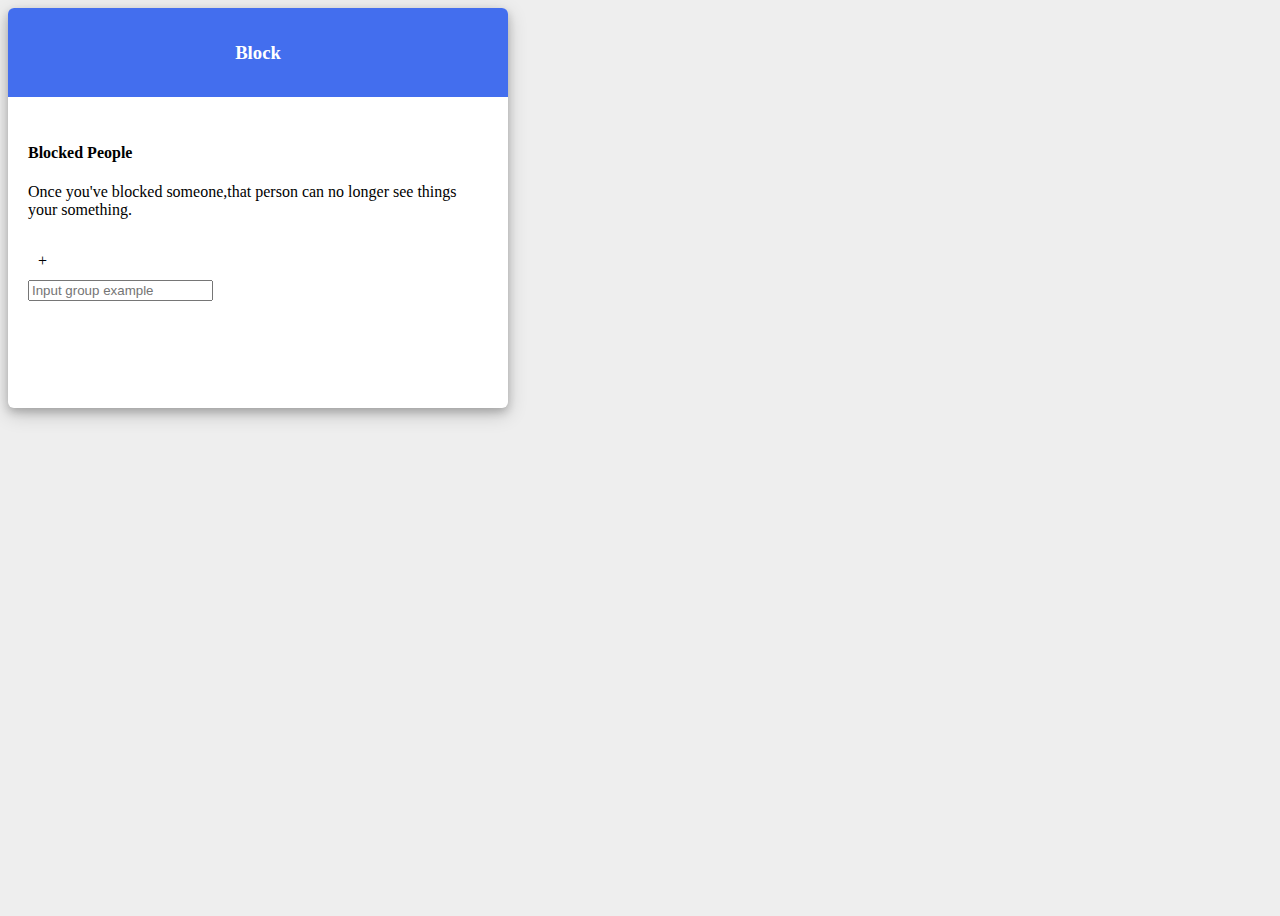
<file: block.html>
<!doctype html>
<html lang="en">

<head>
    <!-- Required meta tags -->
    <meta charset="utf-8">
    <meta name="viewport" content="width=device-width, initial-scale=1">

    <link rel="stylesheet" href="https://cdnjs.cloudflare.com/ajax/libs/font-awesome/5.15.3/css/all.min.css" />


    <!-- Bootstrap CSS -->
    <link href="https://cdn.jsdelivr.net/npm/bootstrap@5.0.2/dist/css/bootstrap.min.css" rel="stylesheet"
        integrity="sha384-EVSTQN3/azprG1Anm3QDgpJLIm9Nao0Yz1ztcQTwFspd3yD65VohhpuuCOmLASjC" crossorigin="anonymous">
    <link rel="stylesheet" href="css/passwordChange.css">

    <link rel="stylesheet" href="css/language.css">
    <!-- <link rel="stylesheet" href="css/settings.css"> -->
    <title>Block</title>
</head>

<body>


    <div class="d-flex justify-content-center align-items-center container">
        <div class="card">
            <div class="header">
                <h3>Block</h3>
            </div>

            <div class="password">
                
                <h4>
                    Blocked People
                </h4>
                <span>
                    Once you've blocked someone,that person can no longer see things your something.
                </span>
                <br>
                <br>


                <div class="input-group">
                    <div class="btn btn-primary" id="btnGroupAddon">+</div>
                    <input type="text" class="form-control" placeholder="Input group example" aria-label="block people"
                        aria-describedby="btnGroupAddon">
                </div>
                <!-- <input type="btn"> -->


            </div>
           



        </div>

    </div>




    <!-- Optional JavaScript; choose one of the two! -->

    <!-- Option 1: Bootstrap Bundle with Popper -->
    <script src="https://cdn.jsdelivr.net/npm/bootstrap@5.0.2/dist/js/bootstrap.bundle.min.js"
        integrity="sha384-MrcW6ZMFYlzcLA8Nl+NtUVF0sA7MsXsP1UyJoMp4YLEuNSfAP+JcXn/tWtIaxVXM"
        crossorigin="anonymous"></script>

    <!-- Option 2: Separate Popper and Bootstrap JS -->
    <!--
    <script src="https://cdn.jsdelivr.net/npm/@popperjs/core@2.9.2/dist/umd/popper.min.js" integrity="sha384-IQsoLXl5PILFhosVNubq5LC7Qb9DXgDA9i+tQ8Zj3iwWAwPtgFTxbJ8NT4GN1R8p" crossorigin="anonymous"></script>
    <script src="https://cdn.jsdelivr.net/npm/bootstrap@5.0.2/dist/js/bootstrap.min.js" integrity="sha384-cVKIPhGWiC2Al4u+LWgxfKTRIcfu0JTxR+EQDz/bgldoEyl4H0zUF0QKbrJ0EcQF" crossorigin="anonymous"></script>
    -->
</body>

</html>
</file>
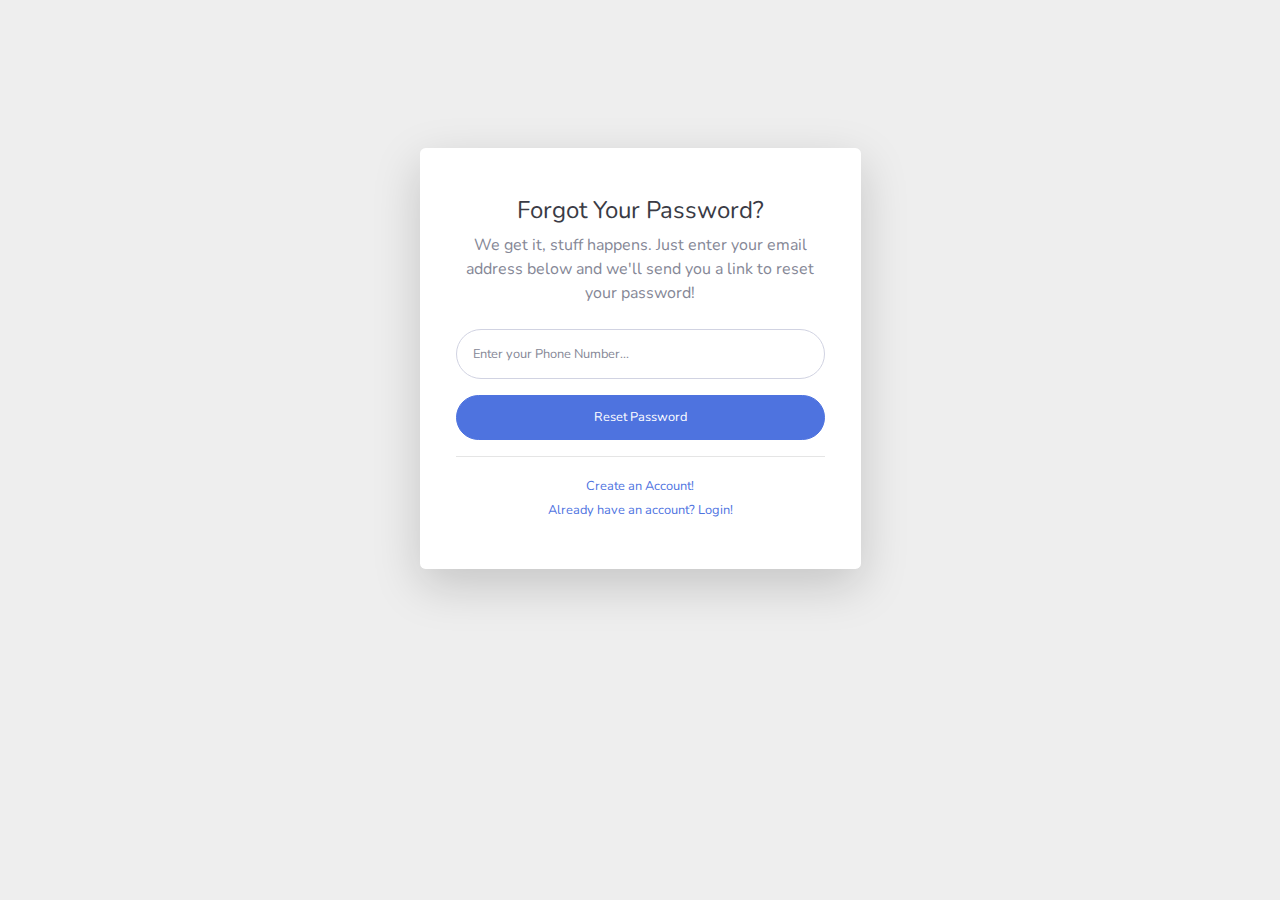
<file: Forget_Password.html>
<!DOCTYPE html>
<html lang="en">

<head>

    <meta charset="utf-8">
    <meta http-equiv="X-UA-Compatible" content="IE=edge">
    <meta name="viewport" content="width=device-width, initial-scale=1, shrink-to-fit=no">
    <meta name="description" content="">
    <meta name="author" content="">

    <title>SB Admin 2 - Forgot Password</title>

    <!-- Custom fonts for this template-->
    <link href="vendor/fontawesome-free/css/all.min.css" rel="stylesheet" type="text/css">
    <link
        href="https://fonts.googleapis.com/css?family=Nunito:200,200i,300,300i,400,400i,600,600i,700,700i,800,800i,900,900i"
        rel="stylesheet">

    <!-- Custom styles for this template-->
    <link href="css/sb-admin-2.min.css" rel="stylesheet">
    <link href="css/forgetPassword.css" rel="stylesheet">

</head>

<body>

    <div class="container">

        <!-- Outer Row -->
        <div class="row justify-content-center">

            <div class="col-xl-5 col-lg-12 col-md-9">

                <div class="card o-hidden border-0 shadow-lg my-5">
                    <div class="card-body p-0">
                        <!-- Nested Row within Card Body -->
                        <div class="row">
                            <!-- <div class="col-lg-6 d-none d-lg-block bg-password-image"></div> -->
                            <div>
                                <div class="p-5">
                                    <div class="text-center">
                                        <h1 class="h4 text-gray-900 mb-2">Forgot Your Password?</h1>
                                        <p class="mb-4">We get it, stuff happens. Just enter your email address below
                                            and we'll send you a link to reset your password!</p>
                                    </div>
                                    <form class="user">
                                        <div class="form-group">
                                            <input type="email" class="form-control form-control-user"
                                                id="exampleInputEmail" aria-describedby="emailHelp"
                                                placeholder="Enter your Phone Number...">
                                        </div>
                                        <a href="otp-1.html" class="btn btn-primary btn-user btn-block">
                                            Reset Password
                                        </a>
                                    </form>
                                    <hr>
                                    <div class="text-center">
                                        <a class="small" href="authentication.html">Create an Account!</a>
                                    </div>
                                    <div class="text-center">
                                        <a class="small" href="authentication.html">Already have an account? Login!</a>
                                    </div>
                                </div>
                            </div>
                        </div>
                    </div>
                </div>

            </div>

        </div>

    </div>

    <!-- Bootstrap core JavaScript-->
    <script src="vendor/jquery/jquery.min.js"></script>
    <script src="vendor/bootstrap/js/bootstrap.bundle.min.js"></script>

    <!-- Core plugin JavaScript-->
    <script src="vendor/jquery-easing/jquery.easing.min.js"></script>

    <!-- Custom scripts for all pages-->
    <script src="js/sb-admin-2.min.js"></script>

</body>

</html>
</file>
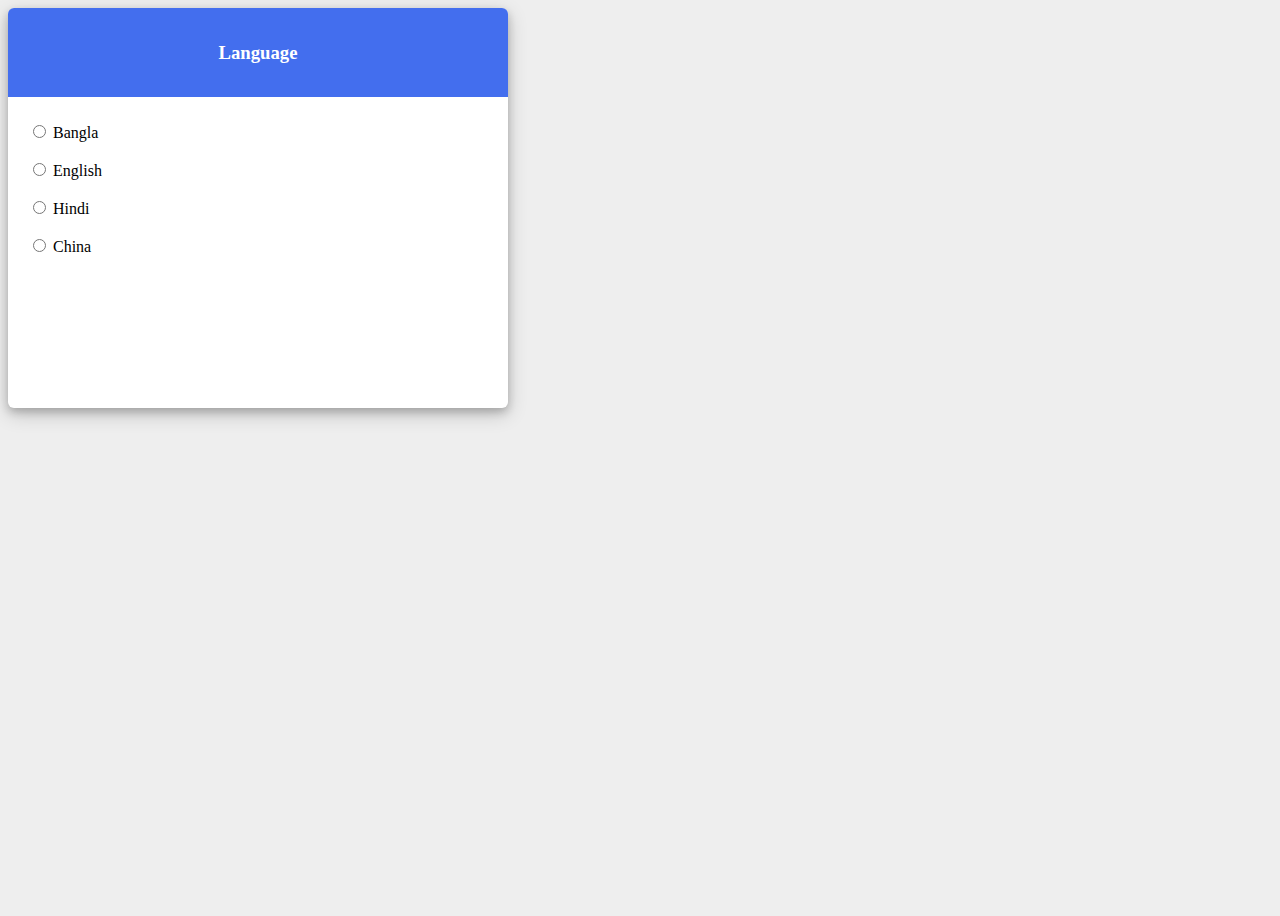
<file: language.html>
<!doctype html>
<html lang="en">

<head>
    <!-- Required meta tags -->
    <meta charset="utf-8">
    <meta name="viewport" content="width=device-width, initial-scale=1">

    <link rel="stylesheet" href="https://cdnjs.cloudflare.com/ajax/libs/font-awesome/5.15.3/css/all.min.css" />


    <!-- Bootstrap CSS -->
    <link href="https://cdn.jsdelivr.net/npm/bootstrap@5.0.2/dist/css/bootstrap.min.css" rel="stylesheet"
        integrity="sha384-EVSTQN3/azprG1Anm3QDgpJLIm9Nao0Yz1ztcQTwFspd3yD65VohhpuuCOmLASjC" crossorigin="anonymous">
    <link rel="stylesheet" href="css/passwordChange.css">
    <link rel="stylesheet" href="css/language.css">


    <!-- <link rel="stylesheet" href="css/settings.css"> -->
    <title>Change Password</title>
</head>

<body>
    <div class="d-flex justify-content-center align-items-center container">
        <div class="card">
            <div class="header">
                <h3>Language</h3>
            </div>

            
            <div class="password">
                <input type="radio" name="lang" id="Bangla">
                <span id="lang">Bangla</span>

                <br>
                <br>
                
                <input type="radio" name="lang" id="English">
                <span id="lang">English</span>

                <br><br>
                
                <input type="radio" name="lang" id="Hindi">
                <span id="lang">Hindi</span>
                <br><br>
                
                <input type="radio" name="lang" id="China">
                <span id="lang">China</span>
            </div>


            <!-- <div class="btn">
                <a href="settings.html">
                    <button type="button" class="btn btn-primary">Update Password</button>
                </a>
            </div> -->





        </div>

    </div>

    <!-- Optional JavaScript; choose one of the two! -->

    <!-- Option 1: Bootstrap Bundle with Popper -->
    <script src="https://cdn.jsdelivr.net/npm/bootstrap@5.0.2/dist/js/bootstrap.bundle.min.js"
        integrity="sha384-MrcW6ZMFYlzcLA8Nl+NtUVF0sA7MsXsP1UyJoMp4YLEuNSfAP+JcXn/tWtIaxVXM"
        crossorigin="anonymous"></script>

    <!-- Option 2: Separate Popper and Bootstrap JS -->
    <!--
    <script src="https://cdn.jsdelivr.net/npm/@popperjs/core@2.9.2/dist/umd/popper.min.js" integrity="sha384-IQsoLXl5PILFhosVNubq5LC7Qb9DXgDA9i+tQ8Zj3iwWAwPtgFTxbJ8NT4GN1R8p" crossorigin="anonymous"></script>
    <script src="https://cdn.jsdelivr.net/npm/bootstrap@5.0.2/dist/js/bootstrap.min.js" integrity="sha384-cVKIPhGWiC2Al4u+LWgxfKTRIcfu0JTxR+EQDz/bgldoEyl4H0zUF0QKbrJ0EcQF" crossorigin="anonymous"></script>
    -->
</body>

</html>
</file>
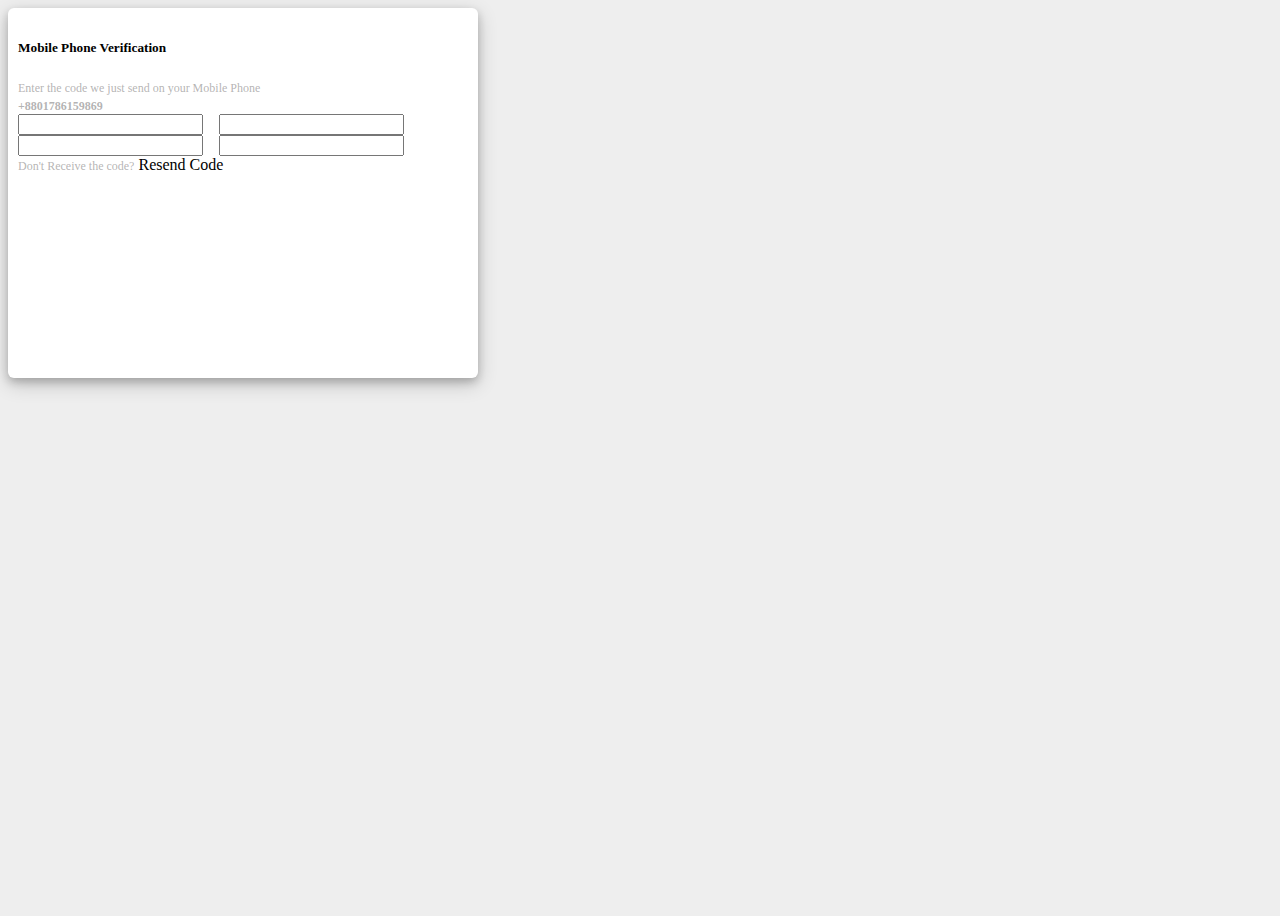
<file: otp-1.html>
<!doctype html>
<html lang="en">
  <head>
    <!-- Required meta tags -->
    <meta charset="utf-8">
    <meta name="viewport" content="width=device-width, initial-scale=1">

    <!-- Bootstrap CSS -->
    <link href="https://cdn.jsdelivr.net/npm/bootstrap@5.0.2/dist/css/bootstrap.min.css" rel="stylesheet" integrity="sha384-EVSTQN3/azprG1Anm3QDgpJLIm9Nao0Yz1ztcQTwFspd3yD65VohhpuuCOmLASjC" crossorigin="anonymous">
    <link rel="stylesheet" href="css/otp.css">
    <title>OTP</title>
  </head>
  <body>
    <form action="verification.html"> 
        <div class="d-flex justify-content-center align-items-center container"> 
            <div class="card py-5 px-3"> 
                <h5 class="m-0">Mobile Phone Verification</h5> 
                <span class="mobile-text">Enter the code we just send on your Mobile Phone<br> 
                    <B class="text-danger">+8801786159869</B> 
                </span> 
                <div class="d-flex flex-row mt-5"> 
                    <input type="text" class="form-control" id="ist" maxlength="1" onkeyup="clickEvent(this,'sec')"> 
                    <input type="text" class="form-control" id="sec" maxlength="1" onkeyup="clickEvent(this,'third')"> 
                    <input type="text" class="form-control" id="third" maxlength="1" onkeyup="clickEvent(this,'fourth')"> 
                    <input type="text" class="form-control" id="fourth" maxlength="1" onkeyup="clickEvent(this,'fifth')"> 
                </div> 
                 
                <div class="text-center mt-5"> 
                    <span class="d-block mobile-text">Don't Receive the code?</span> 
                    <span class="font-weigth-bold text-danger cursor">Resend Code</span> 
                </div> 
            </div> 
 
        </div> 
 
        <script type="text/javascript"> 
            function clickEvent(first, last) { 
                if (first.value.length) { 
                    document.getElementById(last).focus(); 
                } 
            } 
 
        </script> 
 
        </form>

    <!-- Optional JavaScript; choose one of the two! -->

    <!-- Option 1: Bootstrap Bundle with Popper -->
    <script src="https://cdn.jsdelivr.net/npm/bootstrap@5.0.2/dist/js/bootstrap.bundle.min.js" integrity="sha384-MrcW6ZMFYlzcLA8Nl+NtUVF0sA7MsXsP1UyJoMp4YLEuNSfAP+JcXn/tWtIaxVXM" crossorigin="anonymous"></script>

    <!-- Option 2: Separate Popper and Bootstrap JS -->
    <!--
    <script src="https://cdn.jsdelivr.net/npm/@popperjs/core@2.9.2/dist/umd/popper.min.js" integrity="sha384-IQsoLXl5PILFhosVNubq5LC7Qb9DXgDA9i+tQ8Zj3iwWAwPtgFTxbJ8NT4GN1R8p" crossorigin="anonymous"></script>
    <script src="https://cdn.jsdelivr.net/npm/bootstrap@5.0.2/dist/js/bootstrap.min.js" integrity="sha384-cVKIPhGWiC2Al4u+LWgxfKTRIcfu0JTxR+EQDz/bgldoEyl4H0zUF0QKbrJ0EcQF" crossorigin="anonymous"></script>
    -->
  </body>
</html>
</file>
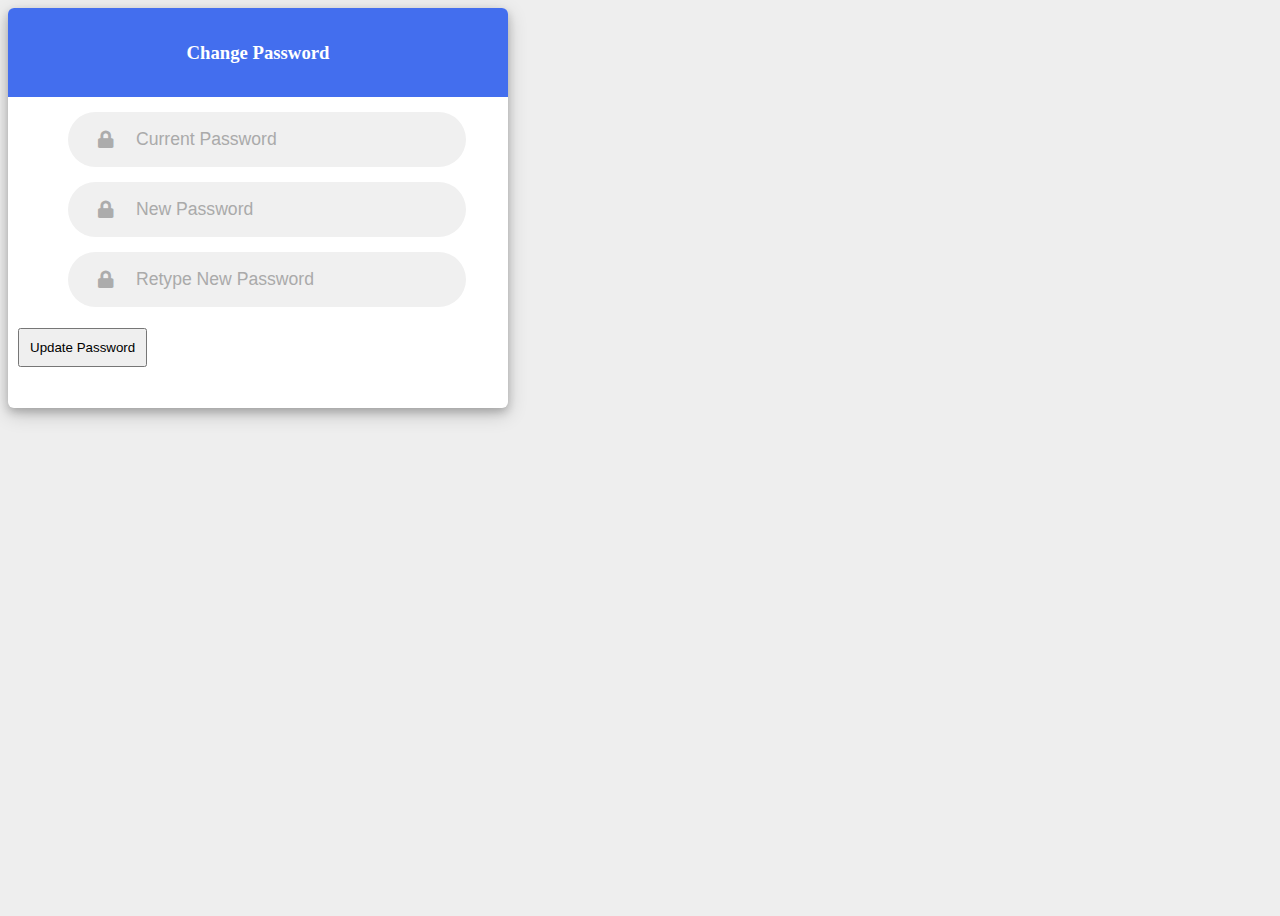
<file: passwordChange.html>
<!doctype html>
<html lang="en">
  <head>
    <!-- Required meta tags -->
    <meta charset="utf-8">
    <meta name="viewport" content="width=device-width, initial-scale=1">

    <link rel="stylesheet" href="https://cdnjs.cloudflare.com/ajax/libs/font-awesome/5.15.3/css/all.min.css"/>


    <!-- Bootstrap CSS -->
    <link href="https://cdn.jsdelivr.net/npm/bootstrap@5.0.2/dist/css/bootstrap.min.css" rel="stylesheet" integrity="sha384-EVSTQN3/azprG1Anm3QDgpJLIm9Nao0Yz1ztcQTwFspd3yD65VohhpuuCOmLASjC" crossorigin="anonymous">
    <link rel="stylesheet" href="css/passwordChange.css">
    <!-- <link rel="stylesheet" href="css/settings.css"> -->
    <title>OTP</title>
  </head>
  <body>
        <div class="d-flex justify-content-center align-items-center container">
            <div class="card">
               <div class="header">
                   <h3 >Change Password</h3>
               </div> 
               
               <div class="password">
                    <div class="input-field">
                        <i class="fas fa-lock"></i>
                        <input type="password" placeholder="Current Password" />
                    </div>
                    <div class="input-field">
                        <i class="fas fa-lock"></i>
                        <input type="password" placeholder="New Password" />
                    </div>
                    <div class="input-field">
                        <i class="fas fa-lock"></i>
                        <input type="password" placeholder="Retype New Password" />
                    </div>
                    
                    
                  
               </div>
                   
               <div class="btn">
                   <a href="settings.html">
                        <button type="button" class="btn btn-primary">Update Password</button>
                   </a>
                   
                </div> 
                
            </div>

        </div>

    <!-- Optional JavaScript; choose one of the two! -->

    <!-- Option 1: Bootstrap Bundle with Popper -->
    <script src="https://cdn.jsdelivr.net/npm/bootstrap@5.0.2/dist/js/bootstrap.bundle.min.js" integrity="sha384-MrcW6ZMFYlzcLA8Nl+NtUVF0sA7MsXsP1UyJoMp4YLEuNSfAP+JcXn/tWtIaxVXM" crossorigin="anonymous"></script>

    <!-- Option 2: Separate Popper and Bootstrap JS -->
    <!--
    <script src="https://cdn.jsdelivr.net/npm/@popperjs/core@2.9.2/dist/umd/popper.min.js" integrity="sha384-IQsoLXl5PILFhosVNubq5LC7Qb9DXgDA9i+tQ8Zj3iwWAwPtgFTxbJ8NT4GN1R8p" crossorigin="anonymous"></script>
    <script src="https://cdn.jsdelivr.net/npm/bootstrap@5.0.2/dist/js/bootstrap.min.js" integrity="sha384-cVKIPhGWiC2Al4u+LWgxfKTRIcfu0JTxR+EQDz/bgldoEyl4H0zUF0QKbrJ0EcQF" crossorigin="anonymous"></script>
    -->
  </body>
</html>
</file>
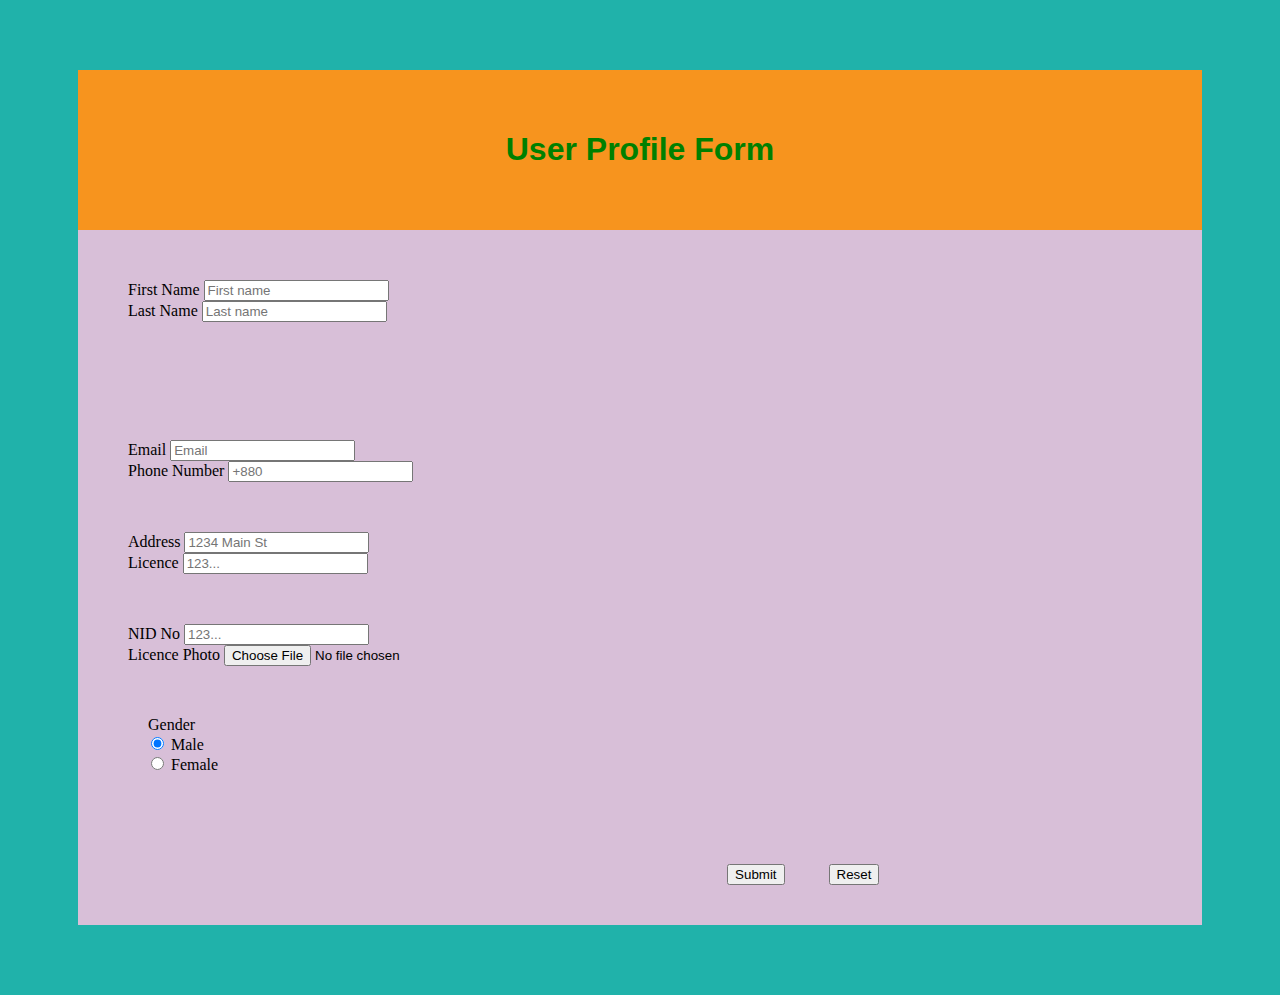
<file: profile.html>
<!DOCTYPE html>
<html lang="en">
<head>
    <meta charset="UTF-8">
    <meta http-equiv="X-UA-Compatible" content="IE=edge">
    <meta name="viewport" content="width=device-width, initial-scale=1.0">
    <title>Form</title>
    <link rel="stylesheet" href="https://cdnjs.cloudflare.com/ajax/libs/twitter-bootstrap/4.0.0-alpha.4/css/bootstrap.min.css" 
    integrity="sha512-FOS5ANNUsuvefA5Fm6hZBLsxqfF105LIysEgV8VNz29jZLVYIhI+MOLKPBmMXgkHhARFHf5pE7KbXOLE6TXW0A==" 
    crossorigin="anonymous" />

    <style>
        body{
            background-color: lightseagreen;

        }
        form{
            margin: 70px;
            background-color: thistle;
        }
        .h{
            background-color: #F7941E;
            padding: 40px;
            font: 1em sans-serif;
            font-family: 'Lucida Sans', 'Lucida Sans Regular', 'Lucida Grande', 'Lucida Sans Unicode', Geneva, Verdana, sans-serif;
            color: green;
        }
        .form-row{
            margin: 50px;
        }
        .btn{
          align-content: center;
          margin-left: 35%;
        }
        .radios{
          margin: 18px;
        }
        
    </style>
</head>
<body>
    <form>
        <div class="h">
            <h1 align="center">User Profile Form</h1>
        </div>
        <div class="form-row">
            <div class="form-group col-md-6">
                <label for="inputFirstName">First Name</label>
              <input type="text" class="form-control" placeholder="First name">
            </div>
            <div class="form-group col-md-6">
                <label for="inputLastName">Last Name</label>
              <input type="text" class="form-control" placeholder="Last name">
            </div>
          </div>
        <br>
        <div class="form-row">
            <div class="form-group col-md-6">
              <label for="inputEmail4">Email</label>
              <input type="email" class="form-control" id="inputEmail4" placeholder="Email">
            </div>
            <div class="form-group col-md-6">
                <label for="inputAddress">Phone Number</label>
                <input type="text" class="form-control" id="inputPhone" placeholder="+880">
            </div>
        </div>

        <div class="form-row">
            <div class="form-group col-md-6">
                <label for="inputAddress">Address</label>
                <input type="text" class="form-control" id="inputAddress" placeholder="1234 Main St">
            </div>
            
            <div class="form-group col-md-6">
                <label for="inputFirstName">Licence</label>
                <input type="text" class="form-control" placeholder="123...">
              </div>
        </div>

        <div class="form-row">
          <div class="form-group col-md-6">
              <label for="inputAddress">NID No</label>
              <input type="text" class="form-control" id="inputAddress" placeholder="123...">
          </div>
          
          
          <div style="margin-right: 12px;">
            <label for="exampleFormControlFile1">Licence Photo</label>
            <input type="file" class="form-control-file" id="exampleFormControlFile1">
          </div>
          
      </div>


        <!-- <div class="form-row">
            <div class="form-group col-md-4">
                <label for="inlineFormCustomSelectPref">Religion</label>
                <select class="form-control" id="inlineFormCustomSelectPref">
                    <option selected>Choose...</option>
                    <option value="1">Islam</option>
                    <option value="2">Hindu</option>
                    <option value="3">Bhuddo</option>
                    <option value="3">Chistran</option>
                    <option value="3">Other</option>
                </select>
            </div>           
         </div>
         <div class="form-row">
            <div class="form-group col-md-4">
                <label for="inlineFormCustomSelectPref">Department</label>
                <select class="form-control" id="inlineFormCustomSelectPref">
                    <option selected>Choose...</option>
                    <option value="1">CSE</option>
                    <option value="2">EEE</option>
                    <option value="3">TE</option>
                    <option value="3">ME</option>
                    <option value="3">CE</option>
                </select>
            </div>           
         </div>

         <div class="form-row">
             <div class="form-group col-md-4">
                    <label for="inputFirstName">Day of Birth</label>
                  <input type="date" class="form-control">
            </div>
         </div>

         <br>
         -->

        <!-- <div class="form-row">
            <div class="col-sm-2" style="font-size: x-large;">IT Experience </div>
            <div class="col-sm-2">
              <div class="form-check">
                <input class="form-check-input" type="checkbox" id="gridCheck1">
                <label class="form-check-label" for="gridCheck1">Hardware Expert</label>
              </div>
            </div>
            <div class="col-sm-2">
                <div class="form-check">
                  <input class="form-check-input" type="checkbox" id="gridCheck1">
                  <label class="form-check-label" for="gridCheck1">Software Expert</label>
                </div>
              </div>
              <div class="col-sm-2">
                <div class="form-check">
                  <input class="form-check-input" type="checkbox" id="gridCheck1">
                  <label class="form-check-label" for="gridCheck1">Graphics Expert</label>
                </div>
              </div>
              <div class="col-sm-2">
                <div class="form-check">
                  <input class="form-check-input" type="checkbox" id="gridCheck1">
                  <label class="form-check-label" for="gridCheck1">Network Expert</label>
                </div>
              </div>  
        </div> -->


        <div class="radios">
          <div class="form-row">
            <div class="row">
              <legend class="col-form-label col-sm-2 pt-0">Gender</legend>
              <div class="col-sm-10">
                <div class="form-check">
                  <input class="form-check-input" type="radio" name="gridRadios" id="gridRadios1" value="option1" checked>
                  <label class="form-check-label" for="gridRadios1">
                    Male
                  </label>
                </div>
                <div class="form-check">
                  <input class="form-check-input" type="radio" name="gridRadios" id="gridRadios2" value="option2">
                  <label class="form-check-label" for="gridRadios2">
                    Female
                  </label>
                </div>
              </div>
            </div>
        </div>

        </div>
        
        <div class="btn">
          <button type="button" class="btn btn-primary btn-lg" >Submit</button>
          <button type="button" class="btn btn-success btn-lg" style="margin: 40px;">Reset</button>  
        </div>
              
    </form>
</body>
</html>
</file>
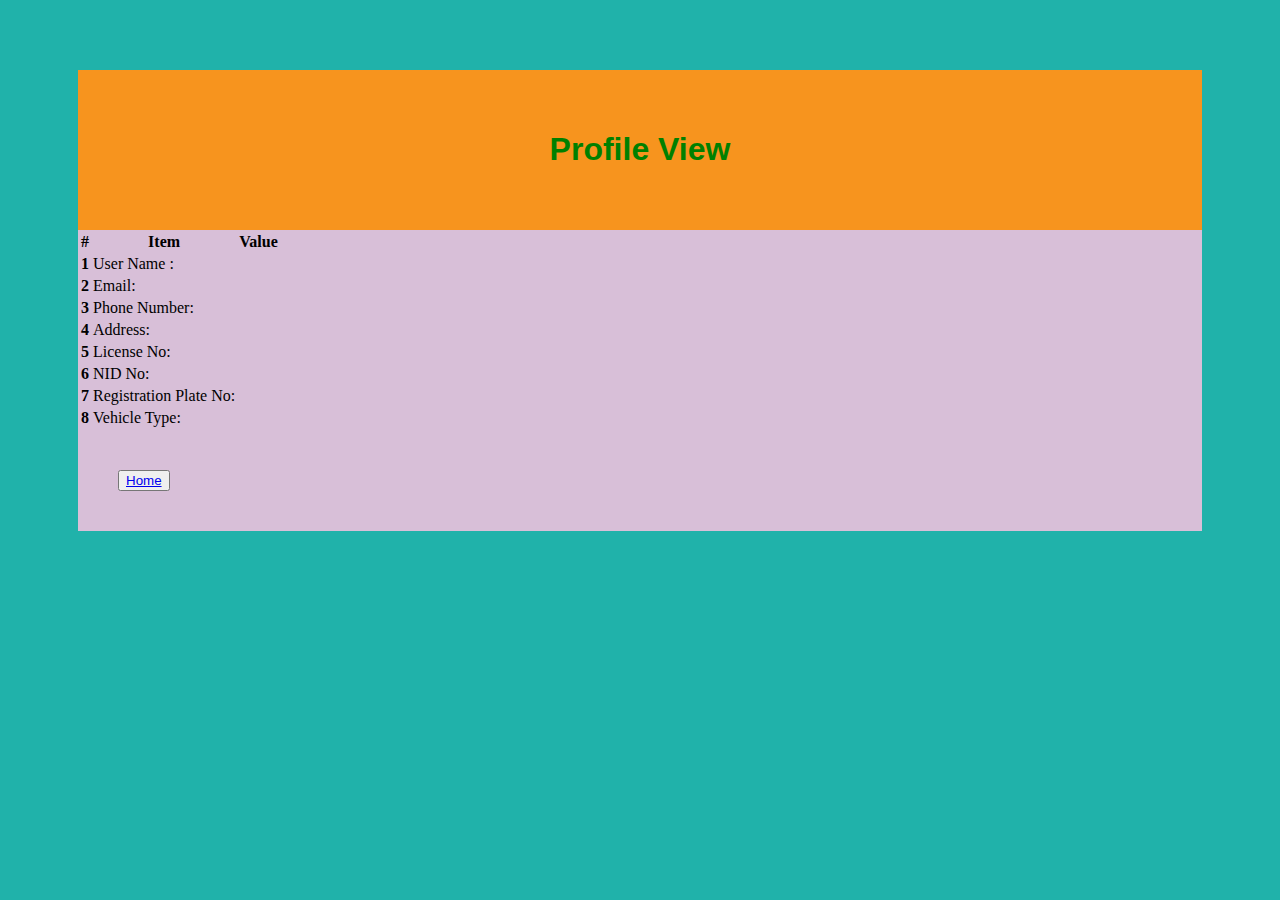
<file: profileView.html>
<!DOCTYPE html>
<html lang="en">
<head>
    <meta charset="UTF-8">
    <meta http-equiv="X-UA-Compatible" content="IE=edge">
    <meta name="viewport" content="width=device-width, initial-scale=1.0">
    <title>Profile View</title>
    <link rel="stylesheet" href="https://cdnjs.cloudflare.com/ajax/libs/twitter-bootstrap/4.0.0-alpha.4/css/bootstrap.min.css"
    integrity="sha512-FOS5ANNUsuvefA5Fm6hZBLsxqfF105LIysEgV8VNz29jZLVYIhI+MOLKPBmMXgkHhARFHf5pE7KbXOLE6TXW0A=="
    crossorigin="anonymous" />

    <style>
        body{
            background-color: lightseagreen;

        }
        form{
            margin: 70px;
            background-color: thistle;
        }
        .h{
            background-color: #F7941E;
            padding: 40px;
            font: 1em sans-serif;
            font-family: 'Lucida Sans', 'Lucida Sans Regular', 'Lucida Grande', 'Lucida Sans Unicode', Geneva, Verdana, sans-serif;
            color: green;
        }
        .form-row{
            margin: 50px;
        }
        .btn{
          align-content: center;
          margin-left: 35%;
        }
        .radios{
          margin: 18px;
        }

    </style>
</head>
<body>
    <form action="" method="GET" enctype="multipart/form-data">
        <div class="h">
            <h1 align="center">Profile View</h1>
        </div>

        <div>
            <table class="table table-striped">
              <thead>
                <tr>
                  <th scope="col">#</th>
                  <th scope="col">Item</th>
                    <th scope="col">Value</th>
                </tr>
              </thead>
              <tbody>
                <tr>
                  <th scope="row">1</th>
                  <td>User Name : </td>
                  <td></td>
                </tr>

                <tr>
                  <th scope="row">2</th>
                  <td>Email: </td>
                  <td></td>
                </tr>
                <tr>
                  <th scope="row">3</th>
                  <td>Phone Number: </td>
                  <td></td>
                </tr>
                <tr>
                  <th scope="row">4</th>
                  <td>Address: </td>
                  <td></td>
                </tr>
                <tr>
                  <th scope="row">5</th>
                  <td>License No: </td>
                  <td></td>
                </tr>
                <tr>
                  <th scope="row">6</th>
                  <td>NID No: </td>
                  <td></td>
                </tr>
                <tr>
                  <th scope="row">7</th>
                  <td>Registration Plate No: </td>
                  <td></td>
                </tr>
                <tr>
                  <th scope="row">8</th>
                  <td>Vehicle Type: </td>
                  <td></td>
                </tr>
              </tbody>
            </table>
        </div>
            <button type="button" class="btn btn-success btn-lg" style="margin: 40px;"><a href="index.html">Home</a></button>
        </div>
    </form>

</body>
</html>
</file>
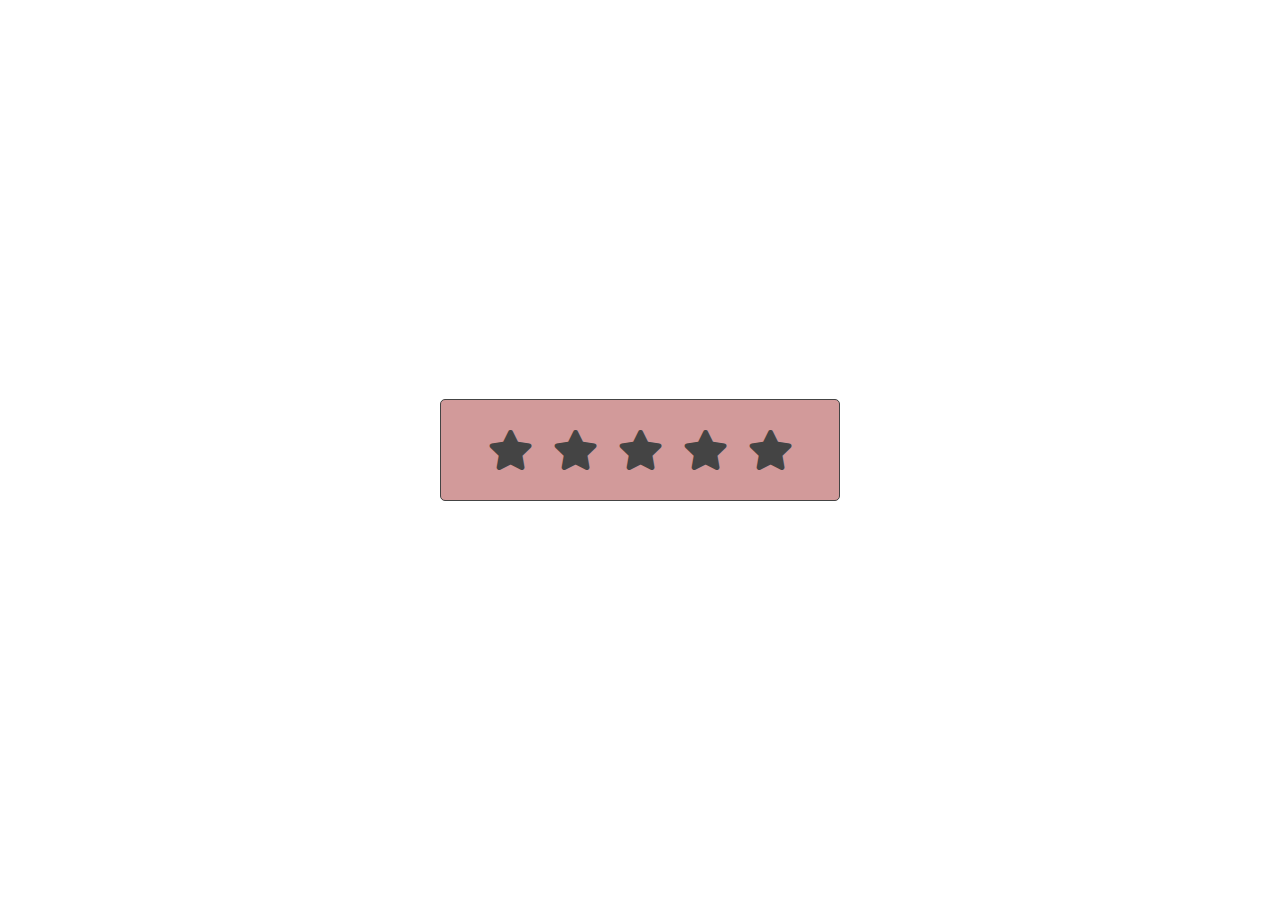
<file: ratting.html>
<!DOCTYPE html>
<html lang="en" dir="ltr">

<head>
    <meta charset="utf-8">
    <title>Star Rating Form | CodingNepal</title>
    <link rel="stylesheet" href="css/ratting.css">
    <link rel="stylesheet" href="https://cdnjs.cloudflare.com/ajax/libs/font-awesome/5.15.3/css/all.min.css" />
</head>

<body>
    <div class="container">
        <div class="post">
            <div class="text">Thanks for rating us!</div>
            <div class="edit">EDIT</div>
        </div>
        <div class="star-widget">
            <input type="radio" name="rate" id="rate-5">
            <label for="rate-5" class="fas fa-star"></label>
            <input type="radio" name="rate" id="rate-4">
            <label for="rate-4" class="fas fa-star"></label>
            <input type="radio" name="rate" id="rate-3">
            <label for="rate-3" class="fas fa-star"></label>
            <input type="radio" name="rate" id="rate-2">
            <label for="rate-2" class="fas fa-star"></label>
            <input type="radio" name="rate" id="rate-1">
            <label for="rate-1" class="fas fa-star"></label>
            <form action="#">
                <header></header>
                <div class="textarea">
                    <textarea cols="30" placeholder="Describe your experience.."></textarea>
                </div>
                <div class="btn">
                    <button type="submit">Post</button>
                </div>
            </form>
        </div>
    </div>
    <script>
        const btn = document.querySelector("button");
        const post = document.querySelector(".post");
        const widget = document.querySelector(".star-widget");
        const editBtn = document.querySelector(".edit");
        btn.onclick = () => {
            widget.style.display = "none";
            post.style.display = "block";
            editBtn.onclick = () => {
                widget.style.display = "block";
                post.style.display = "none";
            }
            return false;
        }
    </script>
</body>

</html>
</file>
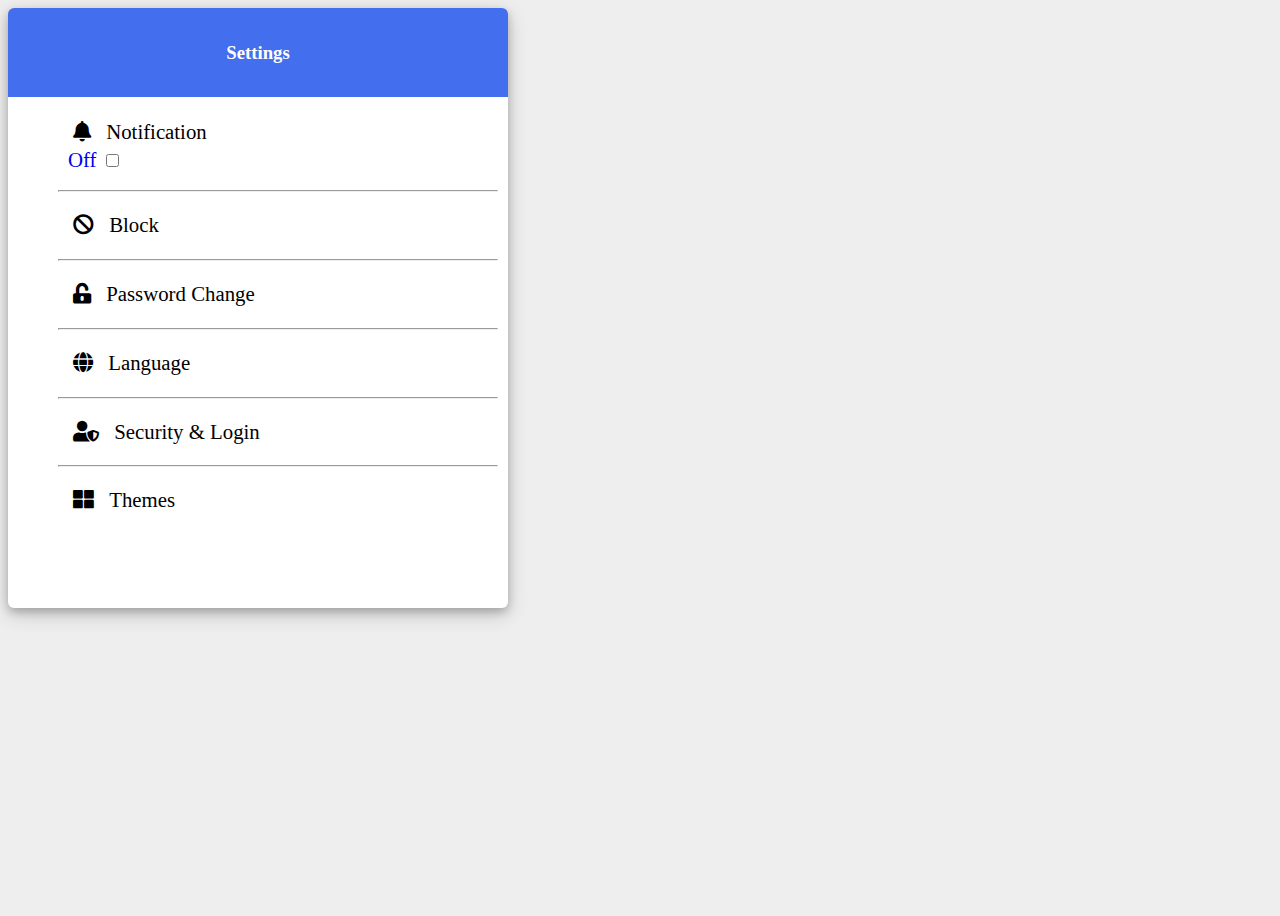
<file: settings.html>
<!doctype html>
<html lang="en">
  <head>
    <!-- Required meta tags -->
    <meta charset="utf-8">
    <meta name="viewport" content="width=device-width, initial-scale=1">

    <link rel="stylesheet" href="https://cdnjs.cloudflare.com/ajax/libs/font-awesome/5.15.3/css/all.min.css"/>


    <!-- Bootstrap CSS -->
    <link href="https://cdn.jsdelivr.net/npm/bootstrap@5.0.2/dist/css/bootstrap.min.css" rel="stylesheet" integrity="sha384-EVSTQN3/azprG1Anm3QDgpJLIm9Nao0Yz1ztcQTwFspd3yD65VohhpuuCOmLASjC" crossorigin="anonymous">
    <link rel="stylesheet" href="css/settings.css">
    <title>OTP</title>
  </head>
  <body>
        <div class="d-flex justify-content-center align-items-center container">
            <div class="card">
               <div class="header">
                   <h3 >Settings</h3>
               </div> 
               <div>
                   <ul class="list-group list-group-flush" >
                       <li class="cursor">
                            <a href="#">
                                <i class="fa fa-bell" aria-hidden="true"></i>
                                <span>Notification</span>
                                <div class="form-check form-switch"> 
                                     
                                    <label class="form-check-label" for="flexSwitchCheckDefault">Off</label>
                                    <input class="form-check-input" type="checkbox" id="flexSwitchCheckDefault">
                                </div>
                            </a> 
                            
                       </li>
                       <!-----Section Divider----->
                        <hr class="sidebar-divider d-none d-md-block">

                       <li class="cursor">
                            <a href="block.html">
                                <i class="fa fa-ban" aria-hidden="true"></i>
                                <span> Block</span>
                            </a> 
                        </li>
                        <!-----Section Divider----->
                        <hr class="sidebar-divider d-none d-md-block">

                        <li class="cursor">
                            <a href="passwordChange.html">
                                <i class="fa fa-unlock-alt" aria-hidden="true"></i>
                                <span>Password Change</span>
                            </a> 
                       </li>
                       <!-----Section Divider----->
                        <hr class="sidebar-divider d-none d-md-block">

                       <li class="cursor">
                            <a href="language.html">
                                <i class="fa fa-globe" aria-hidden="true"></i>
                                <span>Language</span>
                            </a> 
                        </li>
                        <!-----Section Divider----->
                        <hr class="sidebar-divider d-none d-md-block">

                        <li class="cursor">
                            <a href="two_factor.html">
                                <i class="fas fa-user-shield"></i>
                                <span>Security & Login</span>
                            </a> 
                        </li>
                        
                        
                       <!-----Section Divider----->
                        <hr class="sidebar-divider d-none d-md-block">

                       <li class="cursor">
                            <a href="themes.html">
                                <i class="fa fa-th-large" aria-hidden="true"></i>
                                <span>Themes</span>
                            </a> 
                        </li>
                   </ul>
               </div>
                
                
            </div>

        </div>

    <!-- Optional JavaScript; choose one of the two! -->

    <!-- Option 1: Bootstrap Bundle with Popper -->
    <script src="https://cdn.jsdelivr.net/npm/bootstrap@5.0.2/dist/js/bootstrap.bundle.min.js" integrity="sha384-MrcW6ZMFYlzcLA8Nl+NtUVF0sA7MsXsP1UyJoMp4YLEuNSfAP+JcXn/tWtIaxVXM" crossorigin="anonymous"></script>

    <!-- Option 2: Separate Popper and Bootstrap JS -->
    <!--
    <script src="https://cdn.jsdelivr.net/npm/@popperjs/core@2.9.2/dist/umd/popper.min.js" integrity="sha384-IQsoLXl5PILFhosVNubq5LC7Qb9DXgDA9i+tQ8Zj3iwWAwPtgFTxbJ8NT4GN1R8p" crossorigin="anonymous"></script>
    <script src="https://cdn.jsdelivr.net/npm/bootstrap@5.0.2/dist/js/bootstrap.min.js" integrity="sha384-cVKIPhGWiC2Al4u+LWgxfKTRIcfu0JTxR+EQDz/bgldoEyl4H0zUF0QKbrJ0EcQF" crossorigin="anonymous"></script>
    -->
  </body>
</html>
</file>
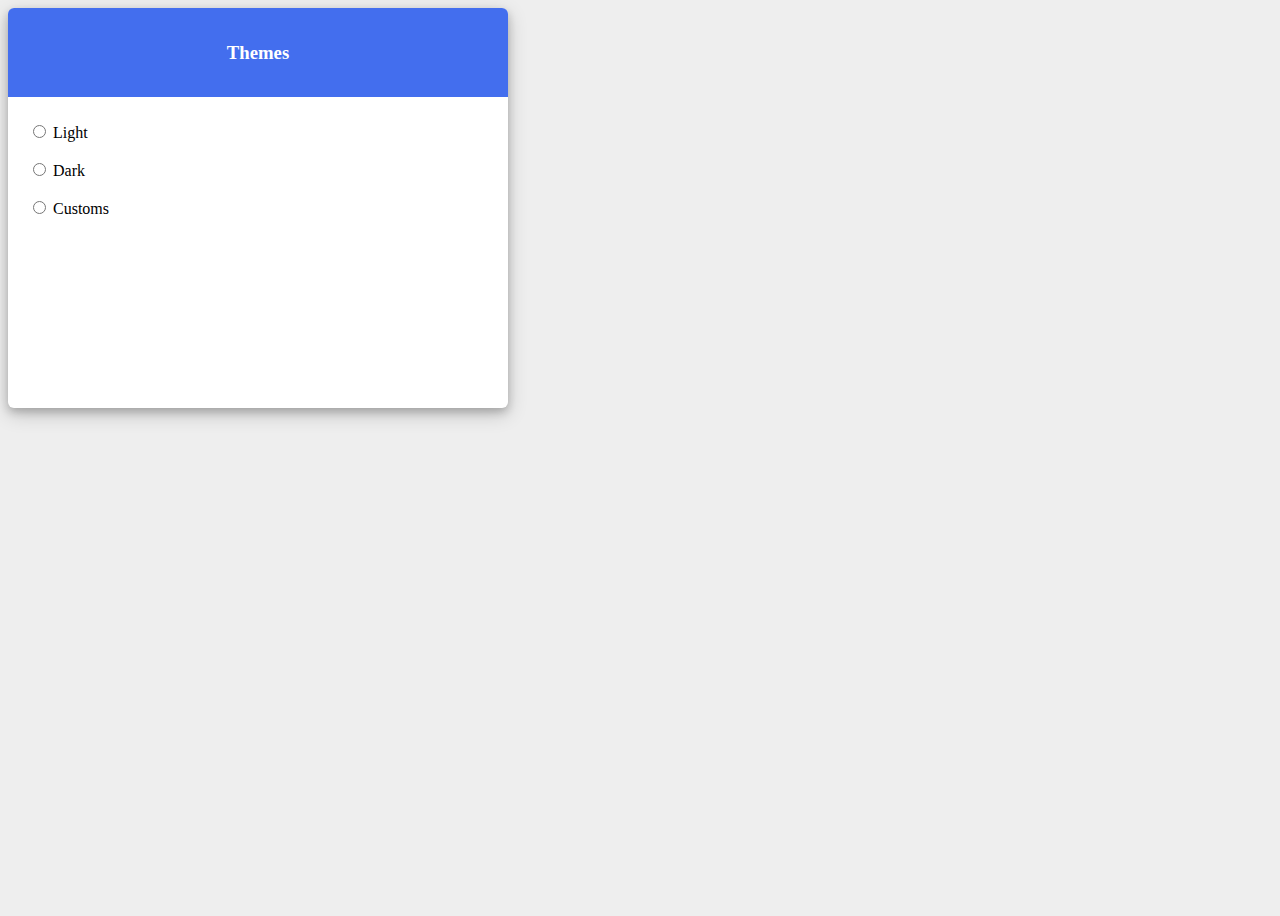
<file: themes.html>
<!doctype html>
<html lang="en">

<head>
    <!-- Required meta tags -->
    <meta charset="utf-8">
    <meta name="viewport" content="width=device-width, initial-scale=1">

    <link rel="stylesheet" href="https://cdnjs.cloudflare.com/ajax/libs/font-awesome/5.15.3/css/all.min.css" />


    <!-- Bootstrap CSS -->
    <link href="https://cdn.jsdelivr.net/npm/bootstrap@5.0.2/dist/css/bootstrap.min.css" rel="stylesheet"
        integrity="sha384-EVSTQN3/azprG1Anm3QDgpJLIm9Nao0Yz1ztcQTwFspd3yD65VohhpuuCOmLASjC" crossorigin="anonymous">
    <link rel="stylesheet" href="css/passwordChange.css">

    <link rel="stylesheet" href="css/language.css">
    <!-- <link rel="stylesheet" href="css/settings.css"> -->
    <title>Themes</title>
</head>

<body>


    <div class="d-flex justify-content-center align-items-center container">
        <div class="card">
            <div class="header">
                <h3>Themes</h3>
            </div>

            <div class="password">

            <input type="radio" name="themes" id="light">
            <span id="light">Light</span>

            <br>
            <br>

            <input type="radio" name="themes" id="dark">
            <span id="light">Dark</span>
                 <br> <br>

            <input type="radio" name="themes" id="custom">
            <span id="light">Customs</span>

            </div>




        </div>

    </div>




    <!-- Optional JavaScript; choose one of the two! -->

    <!-- Option 1: Bootstrap Bundle with Popper -->
    <script src="https://cdn.jsdelivr.net/npm/bootstrap@5.0.2/dist/js/bootstrap.bundle.min.js"
        integrity="sha384-MrcW6ZMFYlzcLA8Nl+NtUVF0sA7MsXsP1UyJoMp4YLEuNSfAP+JcXn/tWtIaxVXM"
        crossorigin="anonymous"></script>

    <!-- Option 2: Separate Popper and Bootstrap JS -->
    <!--
    <script src="https://cdn.jsdelivr.net/npm/@popperjs/core@2.9.2/dist/umd/popper.min.js" integrity="sha384-IQsoLXl5PILFhosVNubq5LC7Qb9DXgDA9i+tQ8Zj3iwWAwPtgFTxbJ8NT4GN1R8p" crossorigin="anonymous"></script>
    <script src="https://cdn.jsdelivr.net/npm/bootstrap@5.0.2/dist/js/bootstrap.min.js" integrity="sha384-cVKIPhGWiC2Al4u+LWgxfKTRIcfu0JTxR+EQDz/bgldoEyl4H0zUF0QKbrJ0EcQF" crossorigin="anonymous"></script>
    -->
</body>

</html>
</file>
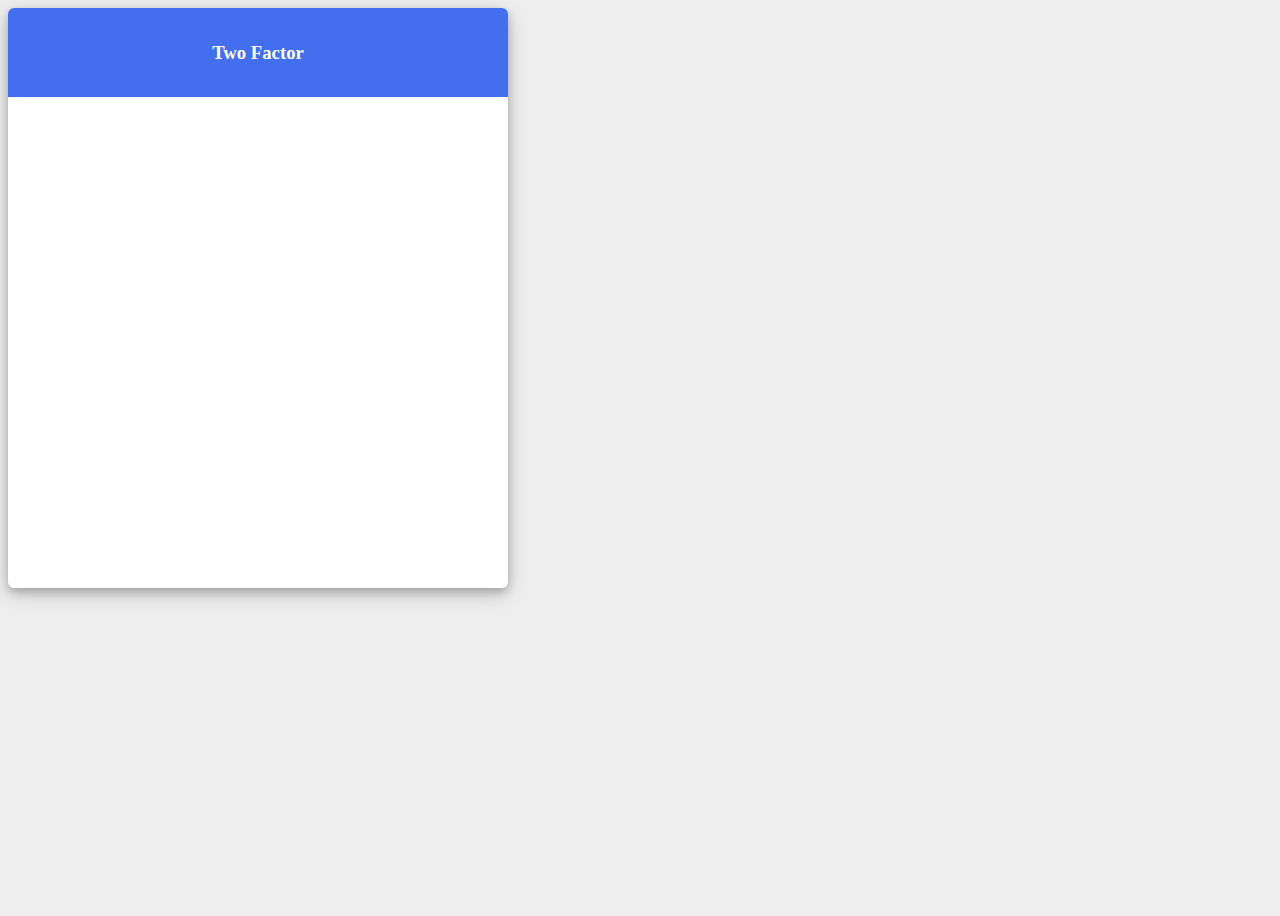
<file: two_factor.html>
<!doctype html>
<html lang="en">

<head>
    <!-- Required meta tags -->
    <meta charset="utf-8">
    <meta name="viewport" content="width=device-width, initial-scale=1">

    <link rel="stylesheet" href="https://cdnjs.cloudflare.com/ajax/libs/font-awesome/5.15.3/css/all.min.css" />


    <!-- Bootstrap CSS -->
    <link href="https://cdn.jsdelivr.net/npm/bootstrap@5.0.2/dist/css/bootstrap.min.css" rel="stylesheet"
        integrity="sha384-EVSTQN3/azprG1Anm3QDgpJLIm9Nao0Yz1ztcQTwFspd3yD65VohhpuuCOmLASjC" crossorigin="anonymous">
    
        <link rel="stylesheet" href="css/two_factor.css">
    
    <title>Two factor page</title>
</head>

<body>
    <div class="d-flex justify-content-center align-items-center container">
        <div class="card">
            <div class="header">
                <h3>Two Factor</h3>
            </div>

            <!-- <div class="password">
                <div class="input-field">
                    <i class="fas fa-lock"></i>
                    <input type="password" placeholder="Current Password" />
                </div>
                <div class="input-field">
                    <i class="fas fa-lock"></i>
                    <input type="password" placeholder="New Password" />
                </div>
                <div class="input-field">
                    <i class="fas fa-lock"></i>
                    <input type="password" placeholder="Retype New Password" />
                </div>
                <div class="btn">
                    <button type="button" class="btn btn-primary">Update Password</button>
                </div>


            </div> -->



        </div>

    </div>

    <!-- Optional JavaScript; choose one of the two! -->

    <!-- Option 1: Bootstrap Bundle with Popper -->
    <script src="https://cdn.jsdelivr.net/npm/bootstrap@5.0.2/dist/js/bootstrap.bundle.min.js"
        integrity="sha384-MrcW6ZMFYlzcLA8Nl+NtUVF0sA7MsXsP1UyJoMp4YLEuNSfAP+JcXn/tWtIaxVXM"
        crossorigin="anonymous"></script>

    <!-- Option 2: Separate Popper and Bootstrap JS -->
    <!--
    <script src="https://cdn.jsdelivr.net/npm/@popperjs/core@2.9.2/dist/umd/popper.min.js" integrity="sha384-IQsoLXl5PILFhosVNubq5LC7Qb9DXgDA9i+tQ8Zj3iwWAwPtgFTxbJ8NT4GN1R8p" crossorigin="anonymous"></script>
    <script src="https://cdn.jsdelivr.net/npm/bootstrap@5.0.2/dist/js/bootstrap.min.js" integrity="sha384-cVKIPhGWiC2Al4u+LWgxfKTRIcfu0JTxR+EQDz/bgldoEyl4H0zUF0QKbrJ0EcQF" crossorigin="anonymous"></script>
    -->
</body>

</html>
</file>
<file: css/passwordChange.css>
.input-field { 
    max-width: 380px; 
    width: 100%; 
    background-color: #f0f0f0; 
    margin: 15px 0 0 60px; 
    height: 55px; 
    border-radius: 55px; 
    display: grid; 
    grid-template-columns: 15% 85%; 
    padding: 0 0.56rem; 
     
    position: center; 
  } 
 
 
.input-field i { 
    text-align: center; 
    line-height: 55px; 
    color: #acacac; 
    transition: 0.5s; 
    font-size: 1.1rem; 
    } 
   
  .input-field input { 
    background: none; 
    outline: none; 
    border: none; 
    line-height: 1; 
    font-weight: 600; 
    font-size: 1.1rem; 
    color: #333; 
  } 
   
  .input-field input::placeholder { 
    color: #aaa; 
    font-weight: 500; 
  } 
 
  .password { 
    align-items: center;
    margin-top: 10px; 
  } 
 
 
 
  .btn { 
      align-items: center; 
      padding: 10px; 
      margin-top: 5.5px; 
  } 
 
  .card{ 
    width: 500px; 
    border-radius: 6px; 
    background: #fff; 
    border: none; 
    height: 400px; 
    position: relative; 
    box-shadow: 0 4px 8px 0 rgba(0, 0, 0, 0.2), 0 6px 20px 0 rgba(0, 0, 0, 0.19); 
 
     
} 
 
 
.header { 
    background: #436eee; 
    color: #fff; 
    text-align: center; 
    padding: 15px; 
    border-radius: 6px 6px 0 0; 
     
} 
 
 
body{ 
    background: #eee; 
} 
 
 
 
.form-control{ 
    margin-right: 12px; 
} 
 
.form-control:focus{ 
    color: #495057; 
    background-color: #fff; 
    border-color: #ff8880; 
    outline: 0; 
    box-shadow: 2px; 
} 
 
.cursor{ 
    cursor: pointer; 
} 
 
.cursor:hover{ 
    background: #cdc5bf; 
    /* cursor: pointer; */ 
} 
   
.container{ 
    height: 100vh; 
} 
 
body{ 
    background: #eee; 
}
</file>
<file: css/language.css>
.password{
    padding-top: 15px;
    padding-left: 20px;
    padding-right: 20px;
}
</file>
<file: css/settings.css>
.card{
    width: 500px;
    border-radius: 6px;
    background: #fff;
    border: none;
    height: 600px;
    position: relative;
    box-shadow: 0 4px 8px 0 rgba(0, 0, 0, 0.2), 0 6px 20px 0 rgba(0, 0, 0, 0.19);
}
a {
    text-decoration: none;
}

ul {
    list-style: none;
    margin: 10px;
    
}

li {
    padding: 10px;
    font-size: 1.3rem;
    
}

span,i {
    color: #000;
    margin: 5px;
}


.header {
    background: #436eee;
    color: #fff;
    text-align: center;
    padding: 15px;
    border-radius: 6px 6px 0 0;
    
}
.container{
    height: 100vh;
}

body{
    background: #eee;
}



.form-control{
    margin-right: 12px;
}

.form-control:focus{
    color: #495057;
    background-color: #fff;
    border-color: #ff8880;
    outline: 0;
    box-shadow: 2px;
}

.cursor{
    cursor: pointer;
}

.cursor:hover{
    background: #cdc5bf;
    /* cursor: pointer; */
}

.form-check .form-switch {
    
}
</file>
<file: css/forgetPassword.css>
body{ 
    background: #eee; 
}

.container {
    align-items: center;
    padding-top: 100px;
}
</file>
<file: css/otp.css>
.card{
    width: 450px;
    padding: 10px;
    border-radius: 6px;
    background: #fff;
    border: none;
    height: 350px;
    position: relative;
    box-shadow: 0 4px 8px 0 rgba(0, 0, 0, 0.2), 0 6px 20px 0 rgba(0, 0, 0, 0.19);
}

.container{
    height: 100vh;
}

body{
    background: #eee;
}

.mobile-text{
    color: #989696b8;
    font-size: 12px;
}

.form-control{
    margin-right: 12px;
}

.form-control:focus{
    color: #495057;
    background-color: #fff;
    border-color: #ff8880;
    outline: 0;
    box-shadow: 2px;
}

.cursor{
    cursor: pointer;
}
</file>
<file: css/ratting.css>
@import url('https://fonts.googleapis.com/css?family=Poppins:400,500,600,700&display=swap');
*{
  margin: 0;
  padding: 0;
  box-sizing: border-box;
  font-family: 'Poppins', sans-serif;
}
html,body{
  display: grid;
  height: 100%;
  place-items: center;
  text-align: center;
  background: rgba(255, 255, 255, 0.897);
}
.container{
  position: relative;
  width: 400px;
  background: rgba(161, 43, 43, 0.473);
  padding: 20px 30px;
  border: 1px solid #444;
  border-radius: 5px;
  display: flex;
  align-items: center;
  justify-content: center;
  flex-direction: column;
}
.container .post{
  display: none;
}
.container .text{
  font-size: 25px;
  color: #666;
  font-weight: 500;
}
.container .edit{
  position: absolute;
  right: 10px;
  top: 5px;
  font-size: 16px;
  color: #666;
  font-weight: 500;
  cursor: pointer;
}
.container .edit:hover{
  text-decoration: underline;
}
.container .star-widget input{
  display: none;
}
.star-widget label{
  font-size: 40px;
  color: #444;
  padding: 10px;
  float: right;
  transition: all 0.2s ease;
}
input:not(:checked) ~ label:hover,
input:not(:checked) ~ label:hover ~ label{
  color: #fd4;
}
input:checked ~ label{
  color: #fd4;
}
input#rate-5:checked ~ label{
  color: #fe7;
  text-shadow: 0 0 20px #952;
}
#rate-1:checked ~ form header:before{
  content: "I just hate it 😡";
}
#rate-2:checked ~ form header:before{
  content: "I don't like it 😏";
}
#rate-3:checked ~ form header:before{
  content: "It is awesome 😃";
}
#rate-4:checked ~ form header:before{
  content: "I just like it 😎";
}
#rate-5:checked ~ form header:before{
  content: "I just love it 😍";
}
.container form{
  display: none;
}
input:checked ~ form{
  display: block;
}
form header{
  width: 100%;
  font-size: 25px;
  color: #fe7;
  font-weight: 500;
  margin: 5px 0 20px 0;
  text-align: center;
  transition: all 0.2s ease;
}
form .textarea{
  height: 100px;
  width: 100%;
  overflow: hidden;
}
form .textarea textarea{
  height: 100%;
  width: 100%;
  outline: none;
  color: #eee;
  border: 1px solid #333;
  background: #222;
  padding: 10px;
  font-size: 17px;
  resize: none;
}
.textarea textarea:focus{
  border-color: #444;
}
form .btn{
  height: 45px;
  width: 100%;
  margin: 15px 0;
}
form .btn button{
  height: 100%;
  width: 100%;
  border: 1px solid #444;
  outline: none;
  background: #222;
  color: #999;
  font-size: 17px;
  font-weight: 500;
  text-transform: uppercase;
  cursor: pointer;
  transition: all 0.3s ease;
}
form .btn button:hover{
  background: #1b1b1b;
}
</file>
<file: css/two_factor.css>
.card{
    width: 500px;
    border-radius: 6px;
    background: #fff;
    border: none;
    height: 580px;
    position: relative;
    box-shadow: 0 4px 8px 0 rgba(0, 0, 0, 0.2), 0 6px 20px 0 rgba(0, 0, 0, 0.19);
}






.header {
    background: #436eee;
    color: #fff;
    text-align: center;
    padding: 15px;
    border-radius: 6px 6px 0 0;
    
}
.container{
    height: 100vh;
}

body{
    background: #eee;
}



.form-control{
    margin-right: 12px;
}

.form-control:focus{
    color: #495057;
    background-color: #fff;
    border-color: #ff8880;
    outline: 0;
    box-shadow: 2px;
}

.cursor{
    cursor: pointer;
}

.cursor:hover{
    background: #cdc5bf;
    /* cursor: pointer; */
}
</file>
